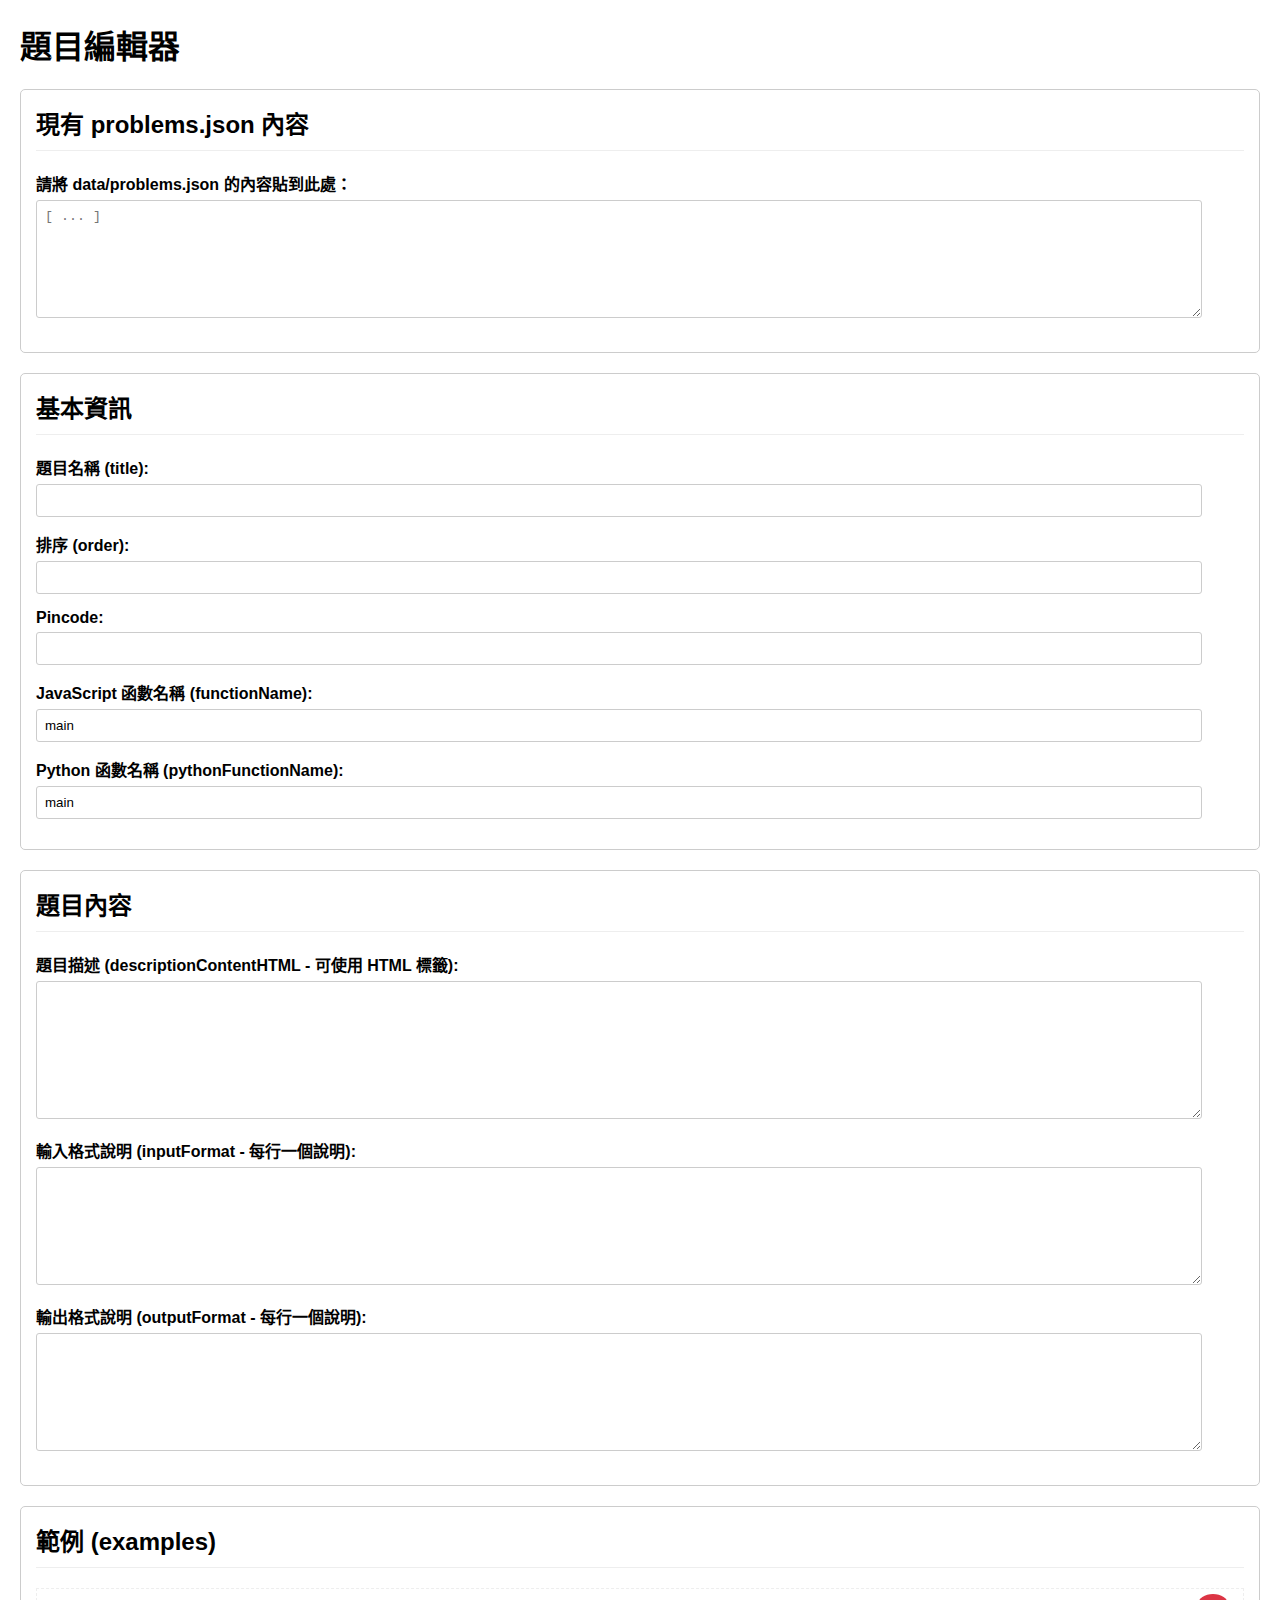
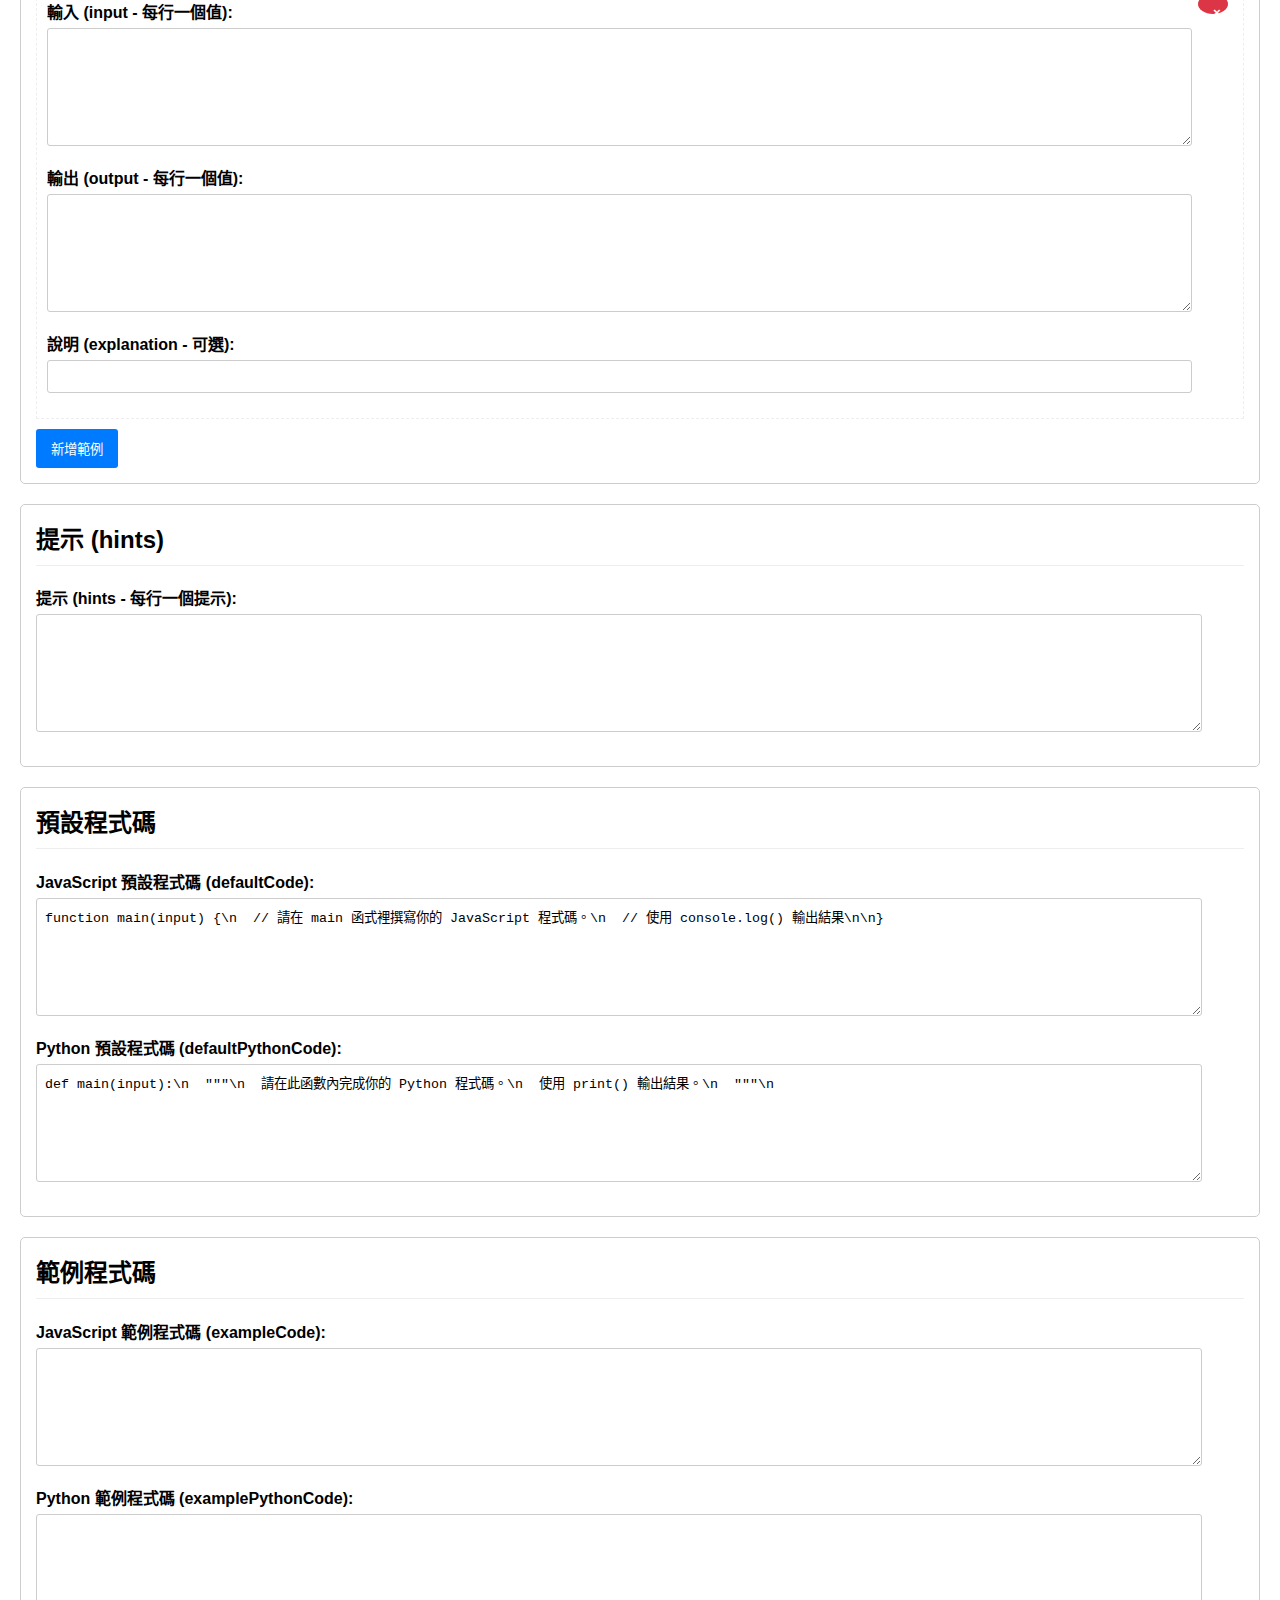
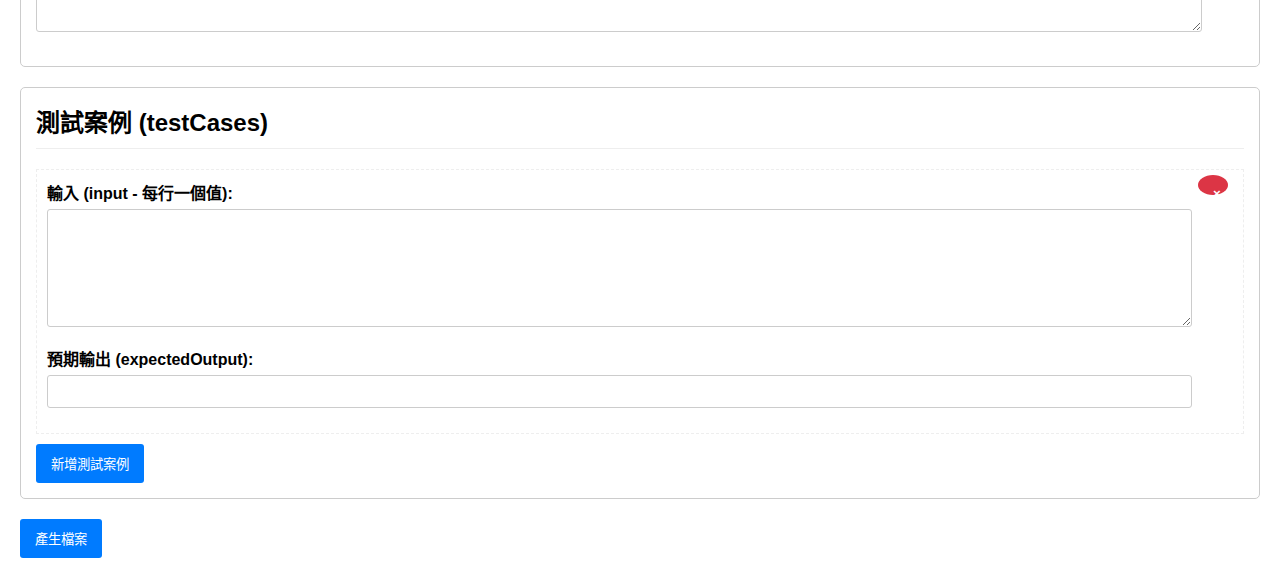
<file: editor.html>
<!DOCTYPE html>
<html lang="zh-TW">
<head>
    <meta charset="UTF-8">
    <meta name="viewport" content="width=device-width, initial-scale=1.0">
    <title>題目編輯器</title>
    <style>
        body { font-family: sans-serif; margin: 20px; }
        .form-section { border: 1px solid #ccc; padding: 15px; margin-bottom: 20px; border-radius: 5px; }
        .form-section h2 { margin-top: 0; border-bottom: 1px solid #eee; padding-bottom: 10px; }
        label { display: block; margin-bottom: 5px; font-weight: bold; }
        input[type="text"], input[type="number"], textarea {
            width: 95%;
            padding: 8px;
            margin-bottom: 15px;
            border: 1px solid #ccc;
            border-radius: 3px;
        }
        textarea { min-height: 100px; font-family: monospace; }
        button {
            padding: 10px 15px;
            background-color: #007bff;
            color: white;
            border: none;
            border-radius: 3px;
            cursor: pointer;
            margin-right: 10px;
        }
        button:hover { background-color: #0056b3; }
        .dynamic-list-item { border: 1px dashed #eee; padding: 10px; margin-bottom: 10px; position: relative; }
        .remove-btn {
            position: absolute;
            top: 5px;
            right: 5px;
            background-color: #dc3545;
            color: white;
            border: none;
            border-radius: 50%;
            cursor: pointer;
            width: 20px;
            height: 20px;
            line-height: 18px;
            text-align: center;
            font-weight: bold;
        }
        #download-links a { display: block; margin-bottom: 10px; }
    </style>
</head>
<body>

    <h1>題目編輯器</h1>

    <form id="problem-editor-form">

        <div class="form-section">
            <h2>現有 problems.json 內容</h2>
            <label for="existing-problems-json">請將 data/problems.json 的內容貼到此處：</label>
            <textarea id="existing-problems-json" rows="5" placeholder="[ ... ]"></textarea>
        </div>

        <div class="form-section">
            <h2>基本資訊</h2>
            <label for="title">題目名稱 (title):</label>
            <input type="text" id="title" name="title" required>

            <label for="order">排序 (order):</label>
            <input type="number" id="order" name="order" required>

            <label for="pincode">Pincode:</label>
            <input type="number" id="pincode" name="pincode" required>

            <label for="functionName">JavaScript 函數名稱 (functionName):</label>
            <input type="text" id="functionName" name="functionName" value="main" required>

            <label for="pythonFunctionName">Python 函數名稱 (pythonFunctionName):</label>
            <input type="text" id="pythonFunctionName" name="pythonFunctionName" value="main" required>
        </div>

        <div class="form-section">
            <h2>題目內容</h2>
            <label for="descriptionContentHTML">題目描述 (descriptionContentHTML - 可使用 HTML 標籤):</label>
            <textarea id="descriptionContentHTML" name="descriptionContentHTML" rows="8" required></textarea>

            <label for="inputFormat">輸入格式說明 (inputFormat - 每行一個說明):</label>
            <textarea id="inputFormat" name="inputFormat" rows="3"></textarea>

            <label for="outputFormat">輸出格式說明 (outputFormat - 每行一個說明):</label>
            <textarea id="outputFormat" name="outputFormat" rows="3"></textarea>
        </div>

        <div class="form-section">
            <h2>範例 (examples)</h2>
            <div id="examples-list">
                <!-- Example items will be added here -->
            </div>
            <button type="button" id="add-example-btn">新增範例</button>
        </div>

        <div class="form-section">
            <h2>提示 (hints)</h2>
            <label for="hints">提示 (hints - 每行一個提示):</label>
            <textarea id="hints" name="hints" rows="3"></textarea>
        </div>

        <div class="form-section">
            <h2>預設程式碼</h2>
            <label for="defaultCode">JavaScript 預設程式碼 (defaultCode):</label>
            <textarea id="defaultCode" name="defaultCode" rows="6">function main(input) {\n  // 請在 main 函式裡撰寫你的 JavaScript 程式碼。\n  // 使用 console.log() 輸出結果\n\n}</textarea>

            <label for="defaultPythonCode">Python 預設程式碼 (defaultPythonCode):</label>
            <textarea id="defaultPythonCode" name="defaultPythonCode" rows="6">def main(input):\n  """\n  請在此函數內完成你的 Python 程式碼。\n  使用 print() 輸出結果。\n  """\n  </textarea>
        </div>

        <div class="form-section">
            <h2>範例程式碼</h2>
            <label for="exampleCode">JavaScript 範例程式碼 (exampleCode):</label>
            <textarea id="exampleCode" name="exampleCode" rows="6"></textarea>

            <label for="examplePythonCode">Python 範例程式碼 (examplePythonCode):</label>
            <textarea id="examplePythonCode" name="examplePythonCode" rows="6"></textarea>
        </div>

        <div class="form-section">
            <h2>測試案例 (testCases)</h2>
            <div id="testcases-list">
                <!-- Test case items will be added here -->
            </div>
            <button type="button" id="add-testcase-btn">新增測試案例</button>
        </div>

        <button type="submit" id="generate-btn">產生檔案</button>
    </form>

    <div id="download-links" style="margin-top: 20px;">
        <!-- Download links will appear here -->
    </div>

    <script src="editor.js"></script>
</body>
</html>
</file>
